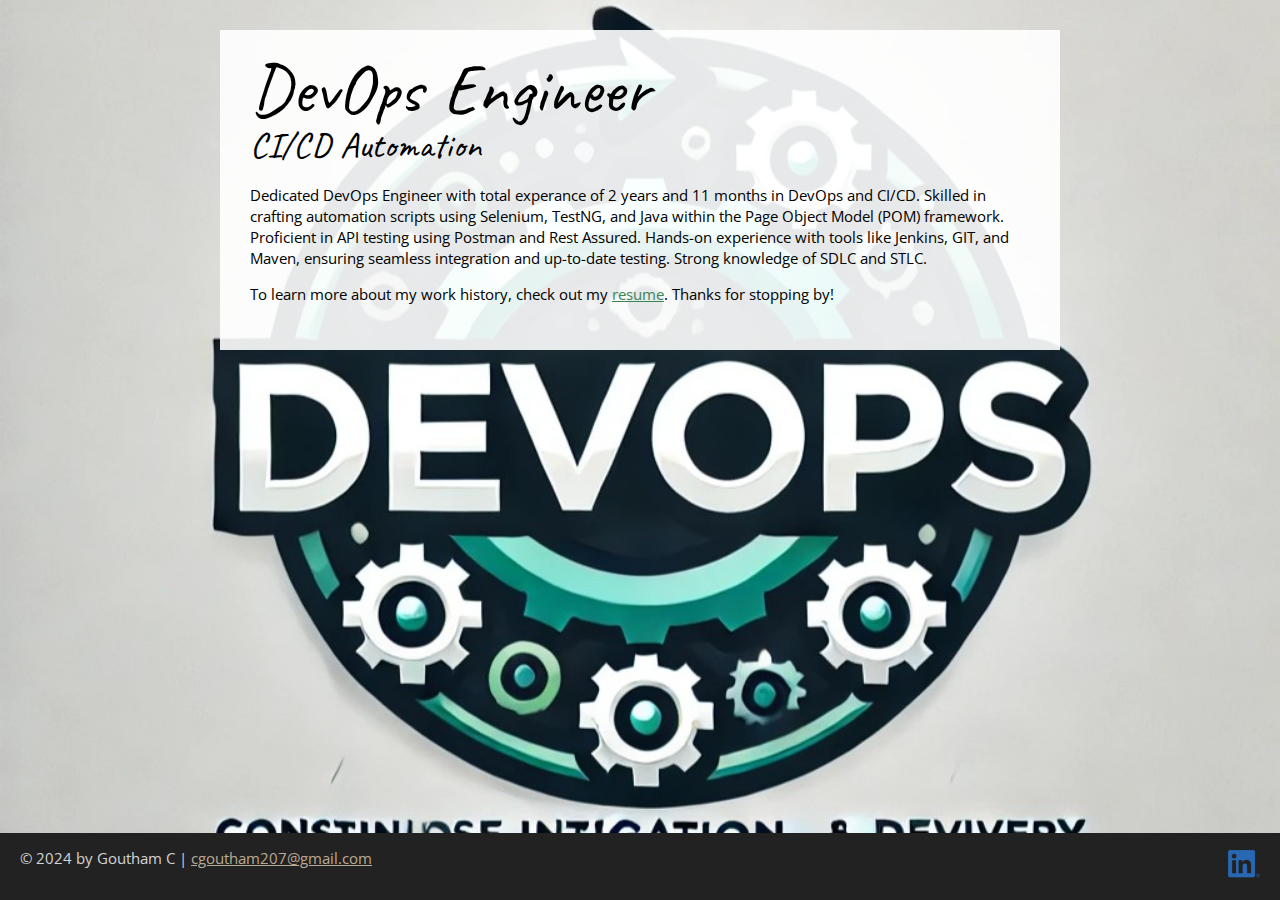
<file: index.html>
<!DOCTYPE html>
<html lang="en">

<head>
  <meta charset="UTF-8">
  <meta name="viewport" content="width=device-width, initial-scale=1.0">
  <title>DevOps Engineer, CI/CD Automation</title>
  <link rel="preconnect" href="https://fonts.googleapis.com">
  <link rel="preconnect" href="https://fonts.gstatic.com" crossorigin>
  <link href="https://fonts.googleapis.com/css2?family=Caveat&family=Open+Sans&display=swap" rel="stylesheet">
  <link rel="stylesheet" href="css/styles.css">
</head>

<body class="home">
  <!-- //  INTRO  // -->
  <div class="content-wrapper">
    <div class="content-bg">
      <header>
        <!-- Start content edits below this line. -->
        <h1>DevOps Engineer</h1>
        <h2>CI/CD Automation</h2>

        <!-- End content edits here. -->
      </header>

      <!-- //  ABOUT ME  // -->
      <main>
        <p>Dedicated DevOps Engineer with total experance of <span id="experience">...</span> in DevOps and CI/CD. Skilled
          in crafting automation scripts using Selenium, TestNG, and Java within the Page Object Model (POM) framework.
          Proficient in API testing using Postman and Rest Assured. Hands-on experience with tools like Jenkins, GIT,
          and Maven, ensuring seamless integration and up-to-date testing. Strong knowledge of SDLC and STLC.</p>

        <p>To learn more about my work history, check out my <a href="resume.html"> resume</a>. Thanks for stopping by!
        </p>
      </main>
    </div>
  </div>
  <!-- //  FOOTER INFO, SOCIAL MEDIA  // -->
  <footer>
    <p>© 2024 by Goutham C | <a href="mailto:cgoutham207@gmail.com">cgoutham207@gmail.com</a></p>

    <ul class="socials">
      <!-- <li>
        <a href="https://github.com/Manoj7qa" target="_blank"><img src="images/github-mark-white.png" alt="Git Hub"></a>
      </li> -->
      <li>
        <a href="https://www.linkedin.com/in/manoj-j-258ab223a?utm_source=share&utm_campaign=share_via&utm_content=profile&utm_medium=android_app"
          target="_blank"><img src="images/icon-logo-linkedin.png" alt="My LinkedIn profile"></a>
      </li>

    </ul>
  </footer>
  <script>
    // Starting date of experience
    const startDate = new Date('2023-08-10');
    // Current date
    const currentDate = new Date();

    // Calculate the difference in years and months
    const totalMonths = (currentDate.getFullYear() - startDate.getFullYear()) * 12 + (currentDate.getMonth() - startDate.getMonth());
    const years = Math.floor(totalMonths / 12);
    const months = totalMonths % 12;

    // Set the calculated experience in the HTML
    document.getElementById('experience').textContent = `${years} years and ${months} months`;
  </script>
</body>
</html>
</file>
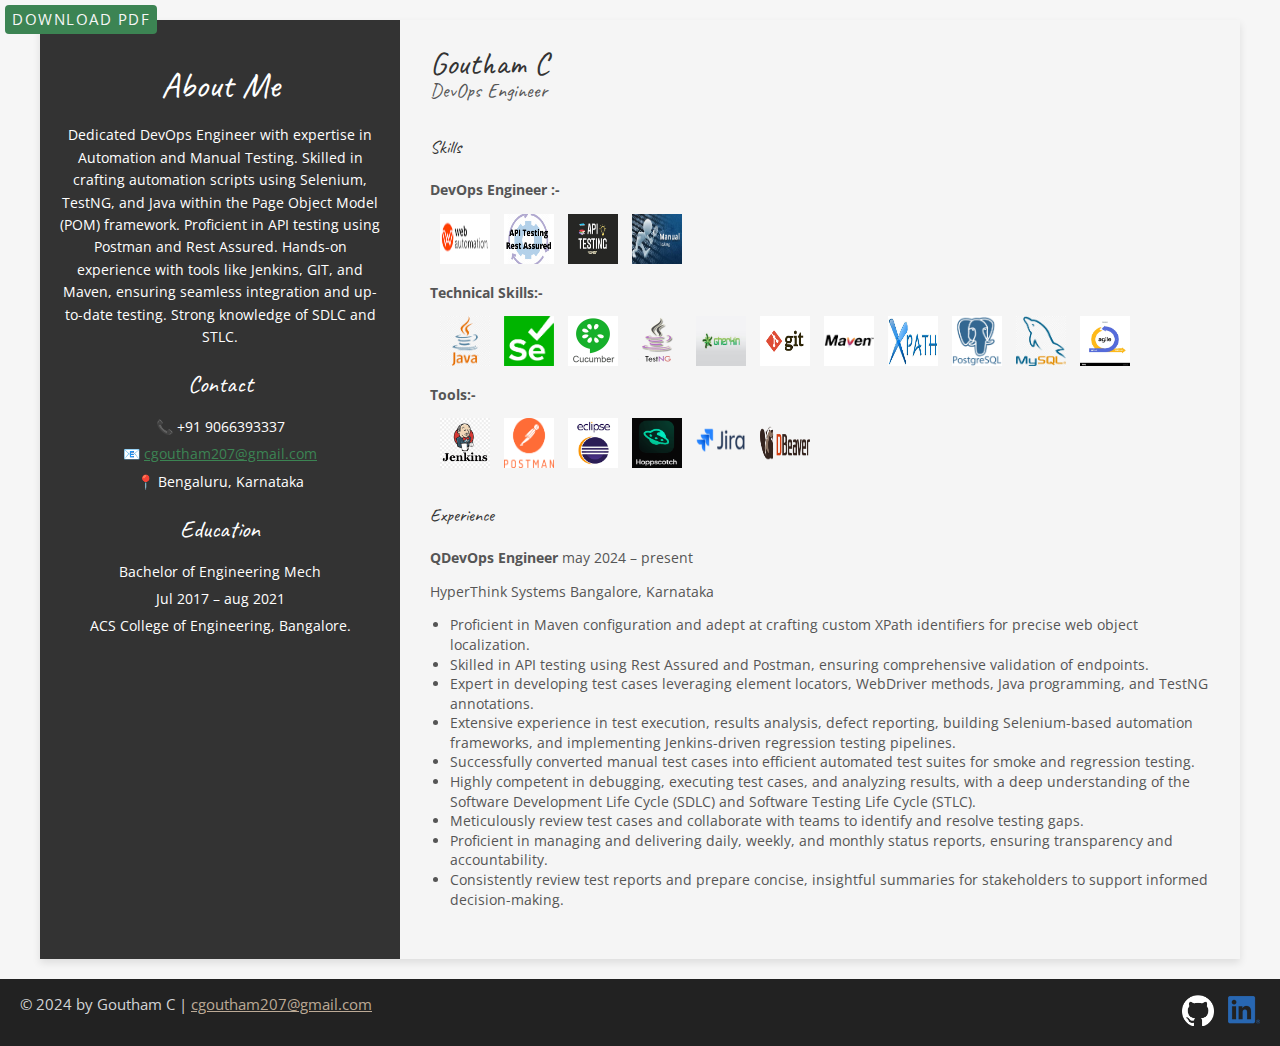
<file: resume.htm>
<!DOCTYPE html>
<html lang="en">

<head>
  <meta charset="UTF-8">
  <meta name="viewport" content="width=device-width, initial-scale=1.0">
  <title>DevOps Engineer | Goutnam C Resume</title>
  <link rel="preconnect" href="https://fonts.googleapis.com">
  <link rel="preconnect" href="https://fonts.gstatic.com" crossorigin>
  <link href="https://fonts.googleapis.com/css2?family=Caveat&family=Open+Sans&display=swap" rel="stylesheet">
  <link rel="stylesheet" href="css/styles.css">
</head>

<body class="resumeBody">
  <a class="btn download-link" target="_blank" href="GOUTHAM_C_DEVOPS.pdf" download>Download PDF</a>
  <div class="container">
    <div class="left-section">
      <!-- <div class="profile-pic">
        <img src="profile.jpg" alt="Profile Picture">
      </div> -->
      <h2>About Me</h2>
      <p>Dedicated DevOps Engineer  with expertise in Automation and Manual Testing. Skilled in crafting automation
        scripts using Selenium, TestNG, and Java within the Page Object Model (POM) framework. Proficient in API testing
        using Postman and Rest Assured. Hands-on experience with tools like Jenkins, GIT, and Maven, ensuring seamless
        integration and up-to-date testing. Strong knowledge of SDLC and STLC.</p>

      <h3>Contact</h3>
      <ul>
        <li>📞 +91 9066393337</li>
        <li>📧 <a href="mailto:cgoutham207@gmail.com">cgoutham207@gmail.com</a></li>
        <li>📍 Bengaluru, Karnataka</li>
      </ul>

      <h3>Education</h3>
      <ul>
        <li>Bachelor of Engineering Mech </li>
        <li>Jul 2017 – aug 2021</li>
        <li>ACS College of Engineering, Bangalore.</li>
      </ul>
    </div>

    <div class="right-section">
      <h1>Goutham C</h1>
      <h2>DevOps Engineer </h2>

      <h3>Skills</h3>
      <div class="education">
        <p><strong>DevOps Engineer :-</strong></p>
        <ul class="skills">
          <li><img src="images/webAuto1.png" alt="Web Automation testing">
          </li>
          <li>
            <img src="images/rest.png" alt="API Automation testing">
          </li>
          <li>
            <img src="images/API1.png" alt="API testing">
          </li>

          <li>
            <img src="images/testing.jpg" alt="Manual testing">
          </li>
        </ul>
        <p><strong>Technical Skills:-</strong></p>
        <ul class="skills">
          <li><img src="images/java.png" alt="Selenium">
          </li>
          <li>
            <img src="images/Selenium_Logo.png" alt="Selenium">
          </li>
          <li>
            <img src="images/cucumber-testing-tutorial.png" alt="Cucumber">
          </li>

          <li>
            <img src="images/testng.png" alt="TestNG">
          </li>
          <li>
            <img src="images/gherkin.jpg" alt="Gherkin">
          </li>
          <li>
            <img src="images/gitlogo.png" alt="GIT">
          </li>
          <li>
            <img src="images/maven.png" alt="Maven">
          </li>
          <li>
            <img src="images/xpath.jpg" alt="XPath">
          </li>
          <li>
            <img src="images/PostgreSQL.png" alt="PostgreSQL">
          </li>
          <li>
            <img src="images/MySql.png" alt="MySql">
          </li>
          <li>
            <img src="images/agile.jpg" alt="Agile"></a>
          </li>
        </ul>
        <p><strong>Tools:-</strong></p>
        <ul class="skills">
          <li><img src="images/jenkins.png" alt="jenkins">
          </li>
          <li>
            <img src="images/postman.png" alt="Postman">
          </li>
          <li>
            <img src="images/eclipse.png" alt="Eclipse"></a>
          </li>
          <li>
            <img src="images/hoppscotch.png" alt="Hoppscotch">
          </li>

          <li>
            <img src="images/jira.png" alt="Jira"></a>
          </li>
          <li>
            <img src="images/dbeaver.png" alt="DBeaver"></a>
          </li>
        </ul>
      </div>
      <h3>Experience</h3>
      <div class="experience">
        <p><strong>QDevOps Engineer </strong> may 2024 – present</p>
        <p>HyperThink Systems Bangalore, Karnataka</p>
        <ul>
          <li>Proficient in Maven configuration and adept at crafting custom XPath identifiers for precise web object
            localization.</li>
          <li>Skilled in API testing using Rest Assured and Postman, ensuring comprehensive validation of endpoints.
          </li>
          <li>Expert in developing test cases leveraging element locators, WebDriver methods, Java programming, and
            TestNG annotations.</li>
          <li>Extensive experience in test execution, results analysis, defect reporting, building Selenium-based
            automation frameworks, and implementing Jenkins-driven regression testing pipelines.</li>
          <li>Successfully converted manual test cases into efficient automated test suites for smoke and regression
            testing.</li>
          <li>Highly competent in debugging, executing test cases, and analyzing results, with a deep understanding of
            the Software Development Life Cycle (SDLC) and Software Testing Life Cycle (STLC).</li>
          <li>Meticulously review test cases and collaborate with teams to identify and resolve testing gaps.</li>
          <li>Proficient in managing and delivering daily, weekly, and monthly status reports, ensuring transparency and
            accountability.</li>
          <li>Consistently review test reports and prepare concise, insightful summaries for stakeholders to support
            informed decision-making.</li>
        </ul>
      </div>
    </div>
  </div>

  <!-- //  FOOTER INFO, SOCIAL MEDIA  // -->
  <footer>
    <p>© 2024 by Goutham C | <a href="mailto:cgoutham207@gmail.com">cgoutham207@gmail.com</a></p>

    <ul class="socials">
      <li>
        <a href="https://github.com/Manoj7qa" target="_blank"><img src="images/github-mark-white.png" alt="Git Hub"></a>
      </li>
      <li>
        <a href="https://www.linkedin.com/in/manoj-j-258ab223a?utm_source=share&utm_campaign=share_via&utm_content=profile&utm_medium=android_app"
          target="_blank"><img src="images/icon-logo-linkedin.png" alt="My LinkedIn profile"></a>
      </li>

    </ul>
  </footer>
</body>

</html>
</file>
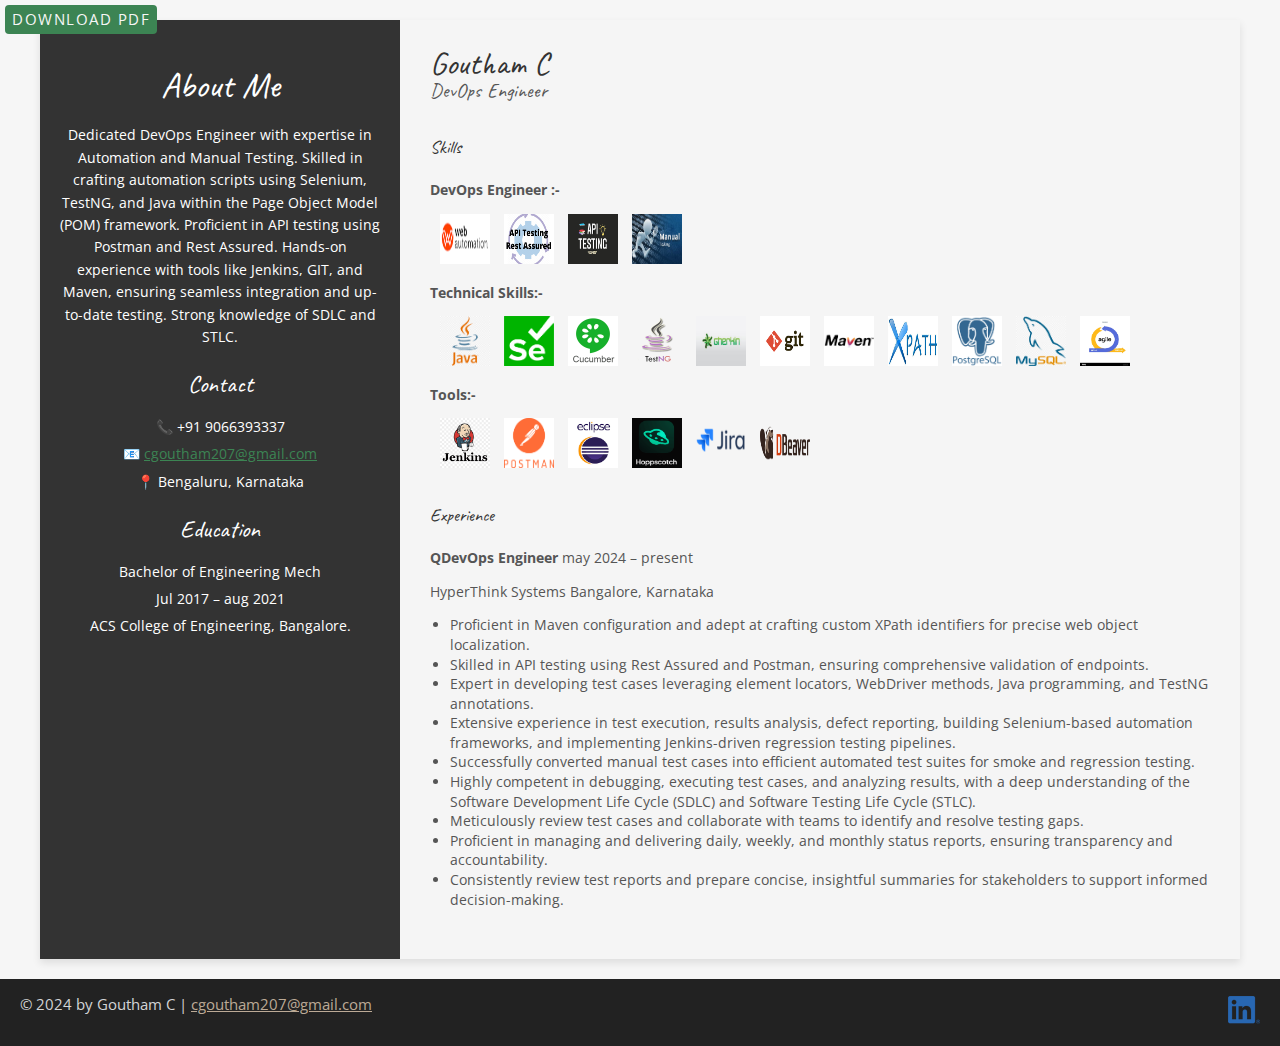
<file: resume.html>
<!DOCTYPE html>
<html lang="en">

<head>
  <meta charset="UTF-8">
  <meta name="viewport" content="width=device-width, initial-scale=1.0">
  <title>DevOps Engineer | Goutnam C Resume</title>
  <link rel="preconnect" href="https://fonts.googleapis.com">
  <link rel="preconnect" href="https://fonts.gstatic.com" crossorigin>
  <link href="https://fonts.googleapis.com/css2?family=Caveat&family=Open+Sans&display=swap" rel="stylesheet">
  <link rel="stylesheet" href="css/styles.css">
</head>

<body class="resumeBody">
  <a class="btn download-link" target="_blank" href="GOUTHAM_C_DEVOPS.pdf" download>Download PDF</a>
  <div class="container">
    <div class="left-section">
      <!-- <div class="profile-pic">
        <img src="profile.jpg" alt="Profile Picture">
      </div> -->
      <h2>About Me</h2>
      <p>Dedicated DevOps Engineer  with expertise in Automation and Manual Testing. Skilled in crafting automation
        scripts using Selenium, TestNG, and Java within the Page Object Model (POM) framework. Proficient in API testing
        using Postman and Rest Assured. Hands-on experience with tools like Jenkins, GIT, and Maven, ensuring seamless
        integration and up-to-date testing. Strong knowledge of SDLC and STLC.</p>

      <h3>Contact</h3>
      <ul>
        <li>📞 +91 9066393337</li>
        <li>📧 <a href="mailto:cgoutham207@gmail.com">cgoutham207@gmail.com</a></li>
        <li>📍 Bengaluru, Karnataka</li>
      </ul>

      <h3>Education</h3>
      <ul>
        <li>Bachelor of Engineering Mech </li>
        <li>Jul 2017 – aug 2021</li>
        <li>ACS College of Engineering, Bangalore.</li>
      </ul>
    </div>

    <div class="right-section">
      <h1>Goutham C</h1>
      <h2>DevOps Engineer </h2>

      <h3>Skills</h3>
      <div class="education">
        <p><strong>DevOps Engineer :-</strong></p>
        <ul class="skills">
          <li><img src="images/webAuto1.png" alt="Web Automation testing">
          </li>
          <li>
            <img src="images/rest.png" alt="API Automation testing">
          </li>
          <li>
            <img src="images/API1.png" alt="API testing">
          </li>

          <li>
            <img src="images/testing.jpg" alt="Manual testing">
          </li>
        </ul>
        <p><strong>Technical Skills:-</strong></p>
        <ul class="skills">
          <li><img src="images/java.png" alt="Selenium">
          </li>
          <li>
            <img src="images/Selenium_Logo.png" alt="Selenium">
          </li>
          <li>
            <img src="images/cucumber-testing-tutorial.png" alt="Cucumber">
          </li>

          <li>
            <img src="images/testng.png" alt="TestNG">
          </li>
          <li>
            <img src="images/gherkin.jpg" alt="Gherkin">
          </li>
          <li>
            <img src="images/gitlogo.png" alt="GIT">
          </li>
          <li>
            <img src="images/maven.png" alt="Maven">
          </li>
          <li>
            <img src="images/xpath.jpg" alt="XPath">
          </li>
          <li>
            <img src="images/PostgreSQL.png" alt="PostgreSQL">
          </li>
          <li>
            <img src="images/MySql.png" alt="MySql">
          </li>
          <li>
            <img src="images/agile.jpg" alt="Agile"></a>
          </li>
        </ul>
        <p><strong>Tools:-</strong></p>
        <ul class="skills">
          <li><img src="images/jenkins.png" alt="jenkins">
          </li>
          <li>
            <img src="images/postman.png" alt="Postman">
          </li>
          <li>
            <img src="images/eclipse.png" alt="Eclipse"></a>
          </li>
          <li>
            <img src="images/hoppscotch.png" alt="Hoppscotch">
          </li>

          <li>
            <img src="images/jira.png" alt="Jira"></a>
          </li>
          <li>
            <img src="images/dbeaver.png" alt="DBeaver"></a>
          </li>
        </ul>
      </div>
      <h3>Experience</h3>
      <div class="experience">
        <p><strong>QDevOps Engineer </strong> may 2024 – present</p>
        <p>HyperThink Systems Bangalore, Karnataka</p>
        <ul>
          <li>Proficient in Maven configuration and adept at crafting custom XPath identifiers for precise web object
            localization.</li>
          <li>Skilled in API testing using Rest Assured and Postman, ensuring comprehensive validation of endpoints.
          </li>
          <li>Expert in developing test cases leveraging element locators, WebDriver methods, Java programming, and
            TestNG annotations.</li>
          <li>Extensive experience in test execution, results analysis, defect reporting, building Selenium-based
            automation frameworks, and implementing Jenkins-driven regression testing pipelines.</li>
          <li>Successfully converted manual test cases into efficient automated test suites for smoke and regression
            testing.</li>
          <li>Highly competent in debugging, executing test cases, and analyzing results, with a deep understanding of
            the Software Development Life Cycle (SDLC) and Software Testing Life Cycle (STLC).</li>
          <li>Meticulously review test cases and collaborate with teams to identify and resolve testing gaps.</li>
          <li>Proficient in managing and delivering daily, weekly, and monthly status reports, ensuring transparency and
            accountability.</li>
          <li>Consistently review test reports and prepare concise, insightful summaries for stakeholders to support
            informed decision-making.</li>
        </ul>
      </div>
    </div>
  </div>

  <!-- //  FOOTER INFO, SOCIAL MEDIA  // -->
  <footer>
    <p>© 2024 by Goutham C | <a href="mailto:cgoutham207@gmail.com">cgoutham207@gmail.com</a></p>

    <ul class="socials">
      <!-- <li>
        <a href="https://github.com/Manoj7qa" target="_blank"><img src="images/github-mark-white.png" alt="Git Hub"></a>
      </li> -->
      <li>
        <a href="https://www.linkedin.com/in/manoj-j-258ab223a?utm_source=share&utm_campaign=share_via&utm_content=profile&utm_medium=android_app"
          target="_blank"><img src="images/icon-logo-linkedin.png" alt="My LinkedIn profile"></a>
      </li>

    </ul>
  </footer>
</body>

</html>
</file>
<file: css/styles.css>
/*
COLOR PALETTE

Dark green    #3c8453
Sandy beige   #bcaa96
Dark gray     #222222
Light gray    #d3d4d6
Off-white     #f6f6f6
*/

/* GLOBAL STYLES 
------------------------------------*/
/* 
  https://www.paulirish.com/2012/box-sizing-border-box-ftw/
*/
html {
    box-sizing: border-box;
    font-size: 62.5%;
    /* set default to 10px */
}

*,
*:before,
*:after {
    box-sizing: inherit;
}

html,
body {
    height: 100%;
}

body {
    background: #f6f6f6;
    margin: 0;
    font-family: 'Open Sans', sans-serif;
    font-size: 1.5rem;
    line-height: 1.4;
}

h1,
h2,
h3 {
    font-family: 'Caveat', cursive;
    font-weight: 400;
    margin: 0;
}

h1 {
    font-size: 7rem;
    line-height: 0.85;
}

h2 {
    font-size: 3.6rem;
}

h3 {
    font-size: 2.4rem;
}

/* links */
a {
    color: #3c8453;
}

a:hover {
    color: #bcaa96;
    text-decoration: none;
}

footer a {
    color: #bcaa96;
}

footer a:hover {
    color: #3c8453;
}

.btn {
    background: #3c8453;
    color: #f6f6f6;
    text-decoration: none;
    text-transform: uppercase;
    font-size: 1.2rem;
    display: inline-block;
    padding: 7px;
    letter-spacing: 0.1em;
    line-height: 1;
    border-radius: 4px;
}

.content-wrapper {
    margin: 0 auto;
    padding: 30px;
    max-width: 900px;
}


/* HOME
------------------------------------*/
.home {
    background: url(../images/123.jpg) no-repeat;
    /* home.jpg */
    background-size: cover;
    display: flex;
    flex-direction: column;
}

.main {
    background: url(../images/home.jpg) no-repeat;
    background-size: cover;
    display: flex;
    flex-direction: column;
}

.home .content-wrapper {
    flex: 1 0 auto;
}

.content-bg {
    background: rgb(255 255 255 / 0.9);
    padding: 30px;
}

@media screen and (max-width:650px) {
    .home .content-wrapper {
        padding: 10px;
    }

    .content-bg {
        padding: 20px;
    }
}


/* RESUME
------------------------------------*/
.resume header::before {
    background: url(../images/bg-home-office-studio.jpg) center;
    background-size: cover;
    content: "";
    display: block;
    height: 375px;
}

.resume-section {
    margin-bottom: 50px;
}

.resume-section h2 {
    border-bottom: 2px dashed #d3d4d6;
}

.download-link {
    position: fixed;
    top: 5px;
    left: 5px;
    font-size: 1.5rem;
}

@media screen and (max-width: 1200px) {
    .download-link {
        position: absolute;
    }
}

@media screen and (max-width: 500px) {
    .resume header::before {
        height: 200px;
    }

    h1 {
        font-size: 5rem;
    }

    h2 {
        font-size: 2.6rem;
    }
}

.skills {
    list-style-type: none;
    padding: 0;
}

.skills li {
    display: inline-block;
    margin-left: 10px;
}

.skills img {
    width: 50px;
    height: 50px;
}

.skills img:hover {
    opacity: 0.5;
}

resumeBody {
    font-family: Arial, sans-serif;
    margin: 0;
    padding: 0;
    background-color: #f7f7f7;
}

.container {
    display: flex;
    max-width: 1200px;
    margin: 20px auto;
    box-shadow: 0 4px 8px rgba(0, 0, 0, 0.1);
    background-color: #fff;
}

.left-section {
    width: 30%;
    background-color: #333;
    color: #fff;
    padding: 20px;
    text-align: center;
}

.left-section .profile-pic img {
    width: 120px;
    height: 120px;
    border-radius: 50%;
    margin-bottom: 20px;
}

.left-section h2,
.left-section h3 {
    margin: 20px 0 10px;
}

.left-section p,
.left-section ul {
    font-size: 14px;
    line-height: 1.6;
}

.left-section ul {
    list-style: none;
    padding: 0;
}

.left-section ul li {
    margin: 5px 0;
}

.right-section {
    width: 70%;
    padding: 30px;
    background-color: #f5f5f5;
}

.right-section h1 {
    margin: 0;
    font-size: 32px;
    color: #333;
}

.right-section h2 {
    font-size: 20px;
    color: #555;
    margin-bottom: 20px;
}

.right-section h3 {
    margin-top: 30px;
    font-size: 18px;
    color: #333;
}

.right-section .education,
.right-section .experience {
    margin: 20px 0;
    font-size: 14px;
    color: #555;
}

.right-section .experience ul {
    margin-top: 10px;
    padding-left: 20px;
    list-style: disc;
}



/* Projects
------------------------------------*/
/* .project-item {
    margin: 30px 0;
}

.project-item img {
    width: 300px;
}

@media screen and (min-width:860px) {
    .project-item {
        display: flow-root;
    }

    .project-item img {
        float: left;
        margin-right: 20px;
    }
}

@media screen and (min-width:650px) and (max-width:859px) {
    .project-wrapper {
        display: grid;
        grid-template-columns: repeat(2, 1fr);
        column-gap: 20px;
    }

    .project-item img {
        width: 100%;
    }
}

@media screen and (max-width:500px) {
    .project-item img {
        width: 100%;
        margin-bottom: 10px;
    }
} */


/* Work Experience
------------------------------------*/
.work-item {
    margin: 30px 0;
}

.work-details p {
    margin: 0;
}

@media screen and (min-width: 860px) {
    .work-item {
        display: grid;
        grid-template-columns: 300px 1fr;
        column-gap: 20px;
    }

    .work-summary p:first-child {
        margin-top: 0;
    }
}


/* Education
------------------------------------*/
.education-item {
    margin: 30px 0;
}

.education-item p {
    margin: 0;
}



/* FOOTER
------------------------------------*/
footer {
    background: #222;
    color: #d3d4d6;
}

.socials {
    list-style-type: none;
    padding: 0;
}

.socials li {
    display: inline-block;
    margin-left: 10px;
}

.socials img {
    width: 32px;
}

.socials img:hover {
    opacity: 0.5;
}

@media screen and (min-width: 860px) {
    footer {
        display: flex;
        justify-content: space-between;
        padding: 0 20px;
    }
}

@media screen and (max-width: 859px) {
    footer {
        text-align: center;
        padding: 10px;
    }

}
</file>
